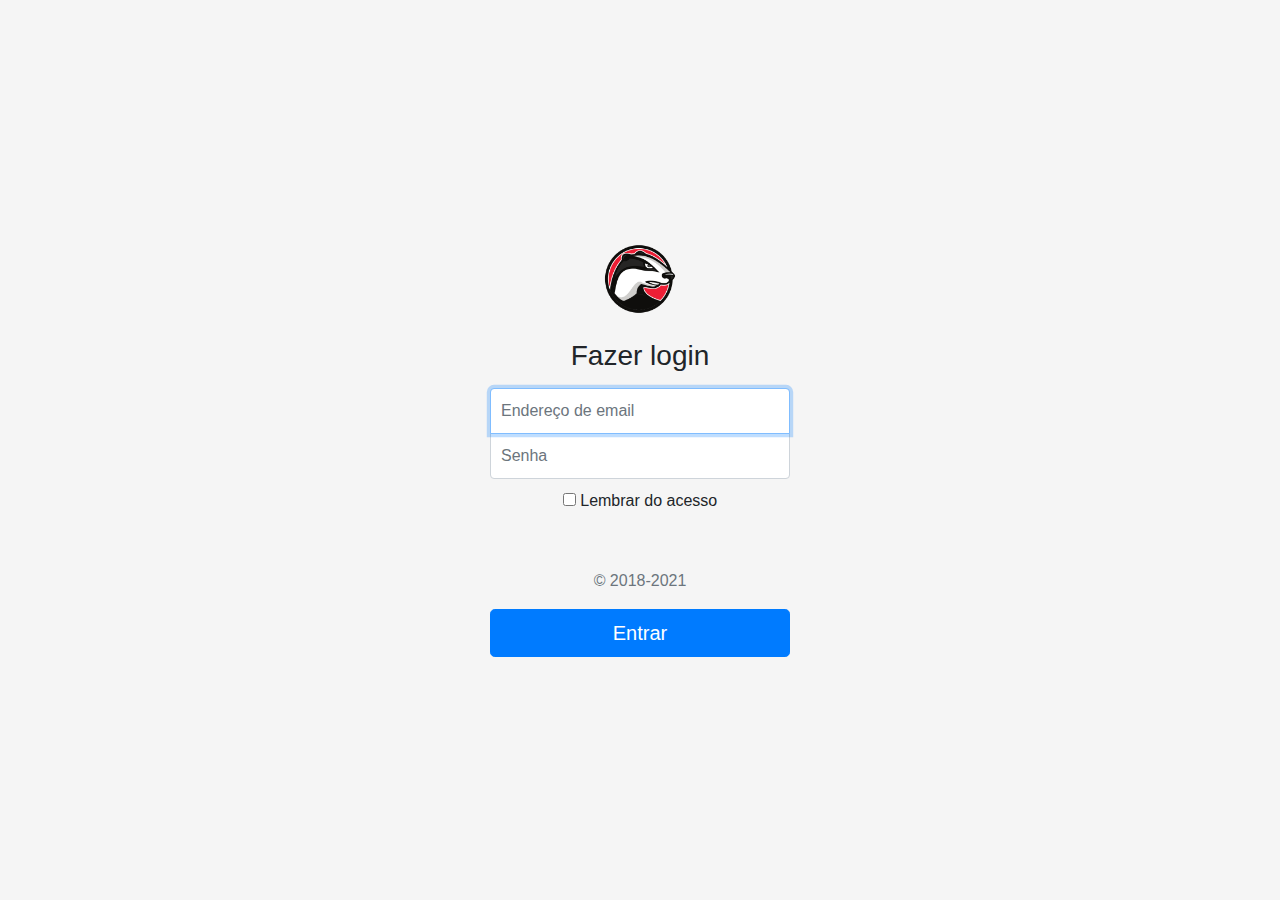
<file: itechbot/index.html>
<!doctype html>
<html lang="pt">

<head>
    <title>Área do cliente - Itechbot</title>
    <meta charset="utf-8">
    <meta name="viewport" content="width=device-width, initial-scale=1, shrink-to-fit=no">
    <meta name="description" content="">
    <meta name="author" content="">
    <!-- <script src="acesso.js"></script> -->
    <script type="text/javascript">
        function acesso(form) {

            form.nome.value = form.nome.value.toLowerCase()
            form.senha.value = form.senha.value.toLowerCase()

            if (form.nome.value == "marta@hotmail.com" && form.senha.value == "123") {
                location = "itech.html"
            } else {
                form.nome.value = ""
                form.senha.value = ""

                alert("Dados incorretos")
            }
        }
    </script>


    <!-- Icones -->
    <link rel="icon" href="imagens/WebTex.png">
    <link rel="apple-touch-icon" href="imagens/WebTex.png">


    <!-- <link rel="canonical" href="//getbootstrap.com/docs/4.0/examples/sign-in/"> -->

    <!-- Bootstrap CSS -->
    <link href="./style/style.css" rel="stylesheet">

    <!-- Styles css -->
    <link href="./style/signin.css" rel="stylesheet">
</head>

<body class="text-center">
    <form class="form-signin">
        <img class="mb-4" src="imagens/WebTex.png" alt="" width="72" height="72">
        <h1 class="h3 mb-3 font-weight-normal">Fazer login</h1>
        <label for="inputEmail" class="sr-only">Email</label>
        <input type="email" id="inputEmail" class="form-control form-control-user" placeholder="Endereço de email"
            required autofocus>
        <label for="inputPassword" class="sr-only">Senha</label>
        <input type="password" id="inputPassword" class="form-control form-control-user" placeholder="Senha" required>
        <div class="checkbox mb-3">
            <label>
                <input type="checkbox" value="remember-me"> Lembrar do acesso
            </label>
        </div>
        <p class="mt-5 mb-3 text-muted">&copy; 2018-2021</p>
        <button class="btn btn-lg btn-primary btn-block" id="btnLogin" onclick="acesso(this.form)">Entrar</button>

    </form>

</body>




</html>
</file>
<file: itechbot/style/signin.css>
html,
body {
    height: 100%;
}

body {
    display: -ms-flexbox;
    display: -webkit-box;
    display: flex;
    -ms-flex-align: center;
    -ms-flex-pack: center;
    -webkit-box-align: center;
    align-items: center;
    -webkit-box-pack: center;
    justify-content: center;
    padding-top: 40px;
    padding-bottom: 40px;
    background-color: #f5f5f5;
}

.form-signin {
    width: 100%;
    max-width: 330px;
    padding: 15px;
    margin: 0 auto;
}

.form-signin .checkbox {
    font-weight: 400;
}

.form-signin .form-control {
    position: relative;
    box-sizing: border-box;
    height: auto;
    padding: 10px;
    font-size: 16px;
}

.form-signin .form-control:focus {
    z-index: 2;
}

.form-signin input[type="email"] {
    margin-bottom: -1px;
    border-bottom-right-radius: 0;
    border-bottom-left-radius: 0;
}

.form-signin input[type="password"] {
    margin-bottom: 10px;
    border-top-left-radius: 0;
    border-top-right-radius: 0;
}
</file>
